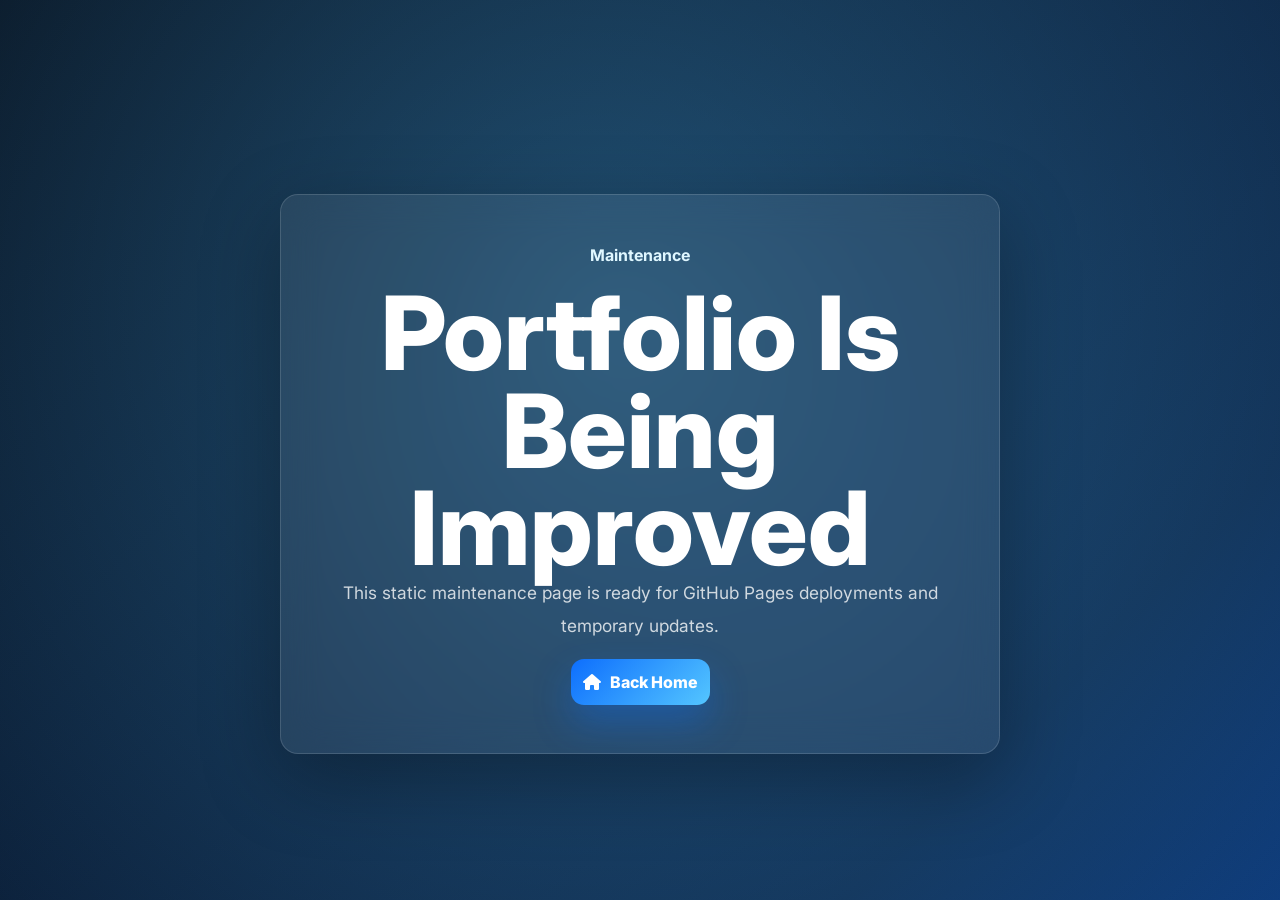
<file: Portfolio/maintenance.html>
<!DOCTYPE html>
<html lang="en">
<head>
    <meta charset="UTF-8">
    <meta name="viewport" content="width=device-width, initial-scale=1.0">
    <meta name="robots" content="noindex">
    <title>Maintenance | Saran Kumar T</title>
    <link href="https://cdn.jsdelivr.net/npm/bootstrap@5.3.3/dist/css/bootstrap.min.css" rel="stylesheet">
    <link rel="stylesheet" href="https://cdnjs.cloudflare.com/ajax/libs/font-awesome/6.6.0/css/all.min.css">
    <link rel="stylesheet" href="css/style.css">
    <link rel="stylesheet" href="css/responsive.css">
</head>
<body>
    <main class="hero text-center">
        <div class="container">
            <div class="glass-card mx-auto p-5" style="max-width: 720px;">
                <p class="eyebrow justify-content-center">Maintenance</p>
                <h1 class="name-reveal">Portfolio Is Being Improved</h1>
                <p class="hero-copy mx-auto">This static maintenance page is ready for GitHub Pages deployments and temporary updates.</p>
                <a class="btn btn-primary" href="index.html"><i class="fa-solid fa-house"></i> Back Home</a>
            </div>
        </div>
    </main>
</body>
</html>
</file>
<file: Portfolio/css/style.css>
@import url("https://fonts.googleapis.com/css2?family=Inter:wght@400;500;600;700;800&display=swap");

:root {
    /* Core design tokens: update these to re-theme the entire portfolio. */
    --bg: #07111f;
    --bg-2: #0c1728;
    --surface: rgba(255, 255, 255, .075);
    --surface-strong: rgba(255, 255, 255, .12);
    --text: #f7fbff;
    --muted: #b7c4d6;
    --primary: #0d6efd;
    --primary-2: #54c6ff;
    --accent: #7c5cff;
    --success: #38d996;
    --warning: #ffcf5a;
    --danger: #ff6978;
    --border: rgba(255, 255, 255, .14);
    --shadow: 0 24px 80px rgba(0, 0, 0, .32);
    --radius: 18px;
    --nav-height: 78px;
}

body.light-mode {
    --bg: #f7faff;
    --bg-2: #edf4ff;
    --surface: rgba(255, 255, 255, .82);
    --surface-strong: #ffffff;
    --text: #101827;
    --muted: #536175;
    --border: rgba(13, 110, 253, .14);
    --shadow: 0 24px 80px rgba(13, 30, 55, .12);
}

* {
    box-sizing: border-box;
}

html {
    scroll-behavior: smooth;
    scroll-padding-top: var(--nav-height);
}

body {
    margin: 0;
    font-family: "Inter", system-ui, -apple-system, BlinkMacSystemFont, "Segoe UI", sans-serif;
    background: var(--bg);
    color: var(--text);
    overflow-x: hidden;
    transition: background .35s ease, color .35s ease;
}

body.palette-open,
body.loading {
    overflow: hidden;
}

a {
    color: inherit;
    text-decoration: none;
}

img {
    max-width: 100%;
    display: block;
}

button,
input,
textarea {
    font: inherit;
}

section {
    position: relative;
}

.skip-link {
    position: fixed;
    top: 14px;
    left: 14px;
    z-index: 100000;
    padding: 10px 14px;
    border-radius: 8px;
    background: var(--primary);
    color: #fff;
    transform: translateY(-140%);
}

.skip-link:focus {
    transform: translateY(0);
}

#scrollProgress {
    position: fixed;
    top: 0;
    left: 0;
    width: 0;
    height: 4px;
    z-index: 9999;
    background: linear-gradient(90deg, var(--primary), var(--primary-2), var(--accent));
}

#loader {
    position: fixed;
    inset: 0;
    z-index: 10000;
    display: grid;
    place-items: center;
    background: radial-gradient(circle at center, #10213b 0%, #07111f 55%);
    transition: opacity .4s ease, visibility .4s ease;
}

#loader.hidden {
    opacity: 0;
    visibility: hidden;
}

.loader-mark {
    position: relative;
    display: grid;
    width: 92px;
    height: 92px;
    place-items: center;
    border-radius: 28px;
    background: rgba(255, 255, 255, .08);
    border: 1px solid var(--border);
    box-shadow: var(--shadow);
}

.loader-mark span {
    position: absolute;
    inset: 10px;
    border-radius: 22px;
    border: 3px solid rgba(255, 255, 255, .14);
    border-top-color: var(--primary-2);
    animation: spin 1s linear infinite;
}

.loader-mark strong {
    color: #fff;
    letter-spacing: 0;
}

.loader-mark small {
    position: absolute;
    bottom: -26px;
    color: var(--muted);
    font-size: .78rem;
    font-weight: 800;
}

.page-transition {
    position: fixed;
    inset: 0;
    z-index: 9998;
    pointer-events: none;
    background: var(--bg);
    transform: translateY(-100%);
}

.glass-nav {
    min-height: var(--nav-height);
    padding: 14px 0;
    background: rgba(7, 17, 31, .68);
    border-bottom: 1px solid rgba(255, 255, 255, .08);
    backdrop-filter: blur(18px);
    transition: all .3s ease;
}

.glass-nav.scrolled {
    min-height: 66px;
    padding: 8px 0;
    box-shadow: 0 18px 55px rgba(0, 0, 0, .22);
}

.navbar-brand {
    color: var(--text) !important;
    font-weight: 800;
    letter-spacing: 0;
}

.navbar-brand::first-letter {
    color: var(--primary-2);
}

.navbar-toggler {
    border: 1px solid var(--border);
    border-radius: 10px;
}

.navbar-toggler:focus {
    box-shadow: 0 0 0 3px rgba(13, 110, 253, .25);
}

.nav-link {
    position: relative;
    color: var(--muted) !important;
    font-size: .94rem;
    font-weight: 600;
    padding: .65rem .75rem !important;
}

.nav-link::after {
    content: "";
    position: absolute;
    left: .75rem;
    right: .75rem;
    bottom: .3rem;
    height: 2px;
    border-radius: 20px;
    background: var(--primary-2);
    transform: scaleX(0);
    transform-origin: left;
    transition: transform .25s ease;
}

.nav-link:hover,
.nav-link.active {
    color: var(--text) !important;
}

.nav-link.active::after,
.nav-link:hover::after {
    transform: scaleX(1);
}

.nav-actions {
    display: flex;
    gap: 10px;
    margin-left: 10px;
}

.icon-btn {
    width: 42px;
    height: 42px;
    display: inline-grid;
    place-items: center;
    border: 1px solid var(--border);
    border-radius: 12px;
    color: var(--text);
    background: var(--surface);
    transition: transform .2s ease, background .2s ease;
}

.icon-btn:hover,
.icon-btn:focus-visible {
    transform: translateY(-2px);
    background: var(--surface-strong);
}

.section-pad {
    padding: 110px 0;
    background: var(--bg);
}

.alternate {
    background: linear-gradient(180deg, var(--bg-2), var(--bg));
}

.section-title {
    max-width: 760px;
    margin: 0 auto 56px;
    text-align: center;
}

.section-title span {
    display: inline-flex;
    margin-bottom: 12px;
    padding: 7px 13px;
    border: 1px solid var(--border);
    border-radius: 999px;
    color: var(--primary-2);
    background: var(--surface);
    font-size: .82rem;
    font-weight: 700;
}

.section-title h2 {
    margin: 0;
    color: var(--text);
    font-size: clamp(2rem, 4vw, 3.35rem);
    font-weight: 800;
}

.section-title p {
    margin: 14px 0 0;
    color: var(--muted);
}

/* Hero */
.hero {
    min-height: 100vh;
    display: flex;
    align-items: center;
    padding: 138px 0 90px;
    overflow: hidden;
    background:
        radial-gradient(circle at 20% 15%, rgba(84, 198, 255, .3), transparent 30%),
        radial-gradient(circle at 82% 18%, rgba(124, 92, 255, .25), transparent 26%),
        linear-gradient(135deg, #07111f, #0e2a4f, #0d6efd, #111827);
    background-size: 240% 240%;
}

#particles-js {
    position: absolute;
    inset: 0;
    opacity: .32;
}

.mouse-glow {
    position: absolute;
    width: 36vw;
    height: 36vw;
    min-width: 260px;
    min-height: 260px;
    border-radius: 50%;
    background: radial-gradient(circle, rgba(84, 198, 255, .22), transparent 60%);
    pointer-events: none;
    transform: translate(-50%, -50%);
    opacity: .8;
    filter: blur(4px);
}

.floating-icons i {
    position: absolute;
    color: rgba(255, 255, 255, .38);
    font-size: clamp(1.4rem, 2vw, 2.3rem);
    filter: drop-shadow(0 16px 30px rgba(0, 0, 0, .25));
}

.floating-icons i:nth-child(1) { top: 18%; left: 8%; }
.floating-icons i:nth-child(2) { top: 70%; left: 12%; }
.floating-icons i:nth-child(3) { top: 16%; right: 12%; }
.floating-icons i:nth-child(4) { bottom: 18%; right: 9%; }
.floating-icons i:nth-child(5) { top: 48%; right: 43%; }

.availability-badge,
.eyebrow {
    display: inline-flex;
    align-items: center;
    gap: 9px;
    margin: 0 0 18px;
    color: #dff7ff;
    font-weight: 700;
}

.availability-badge {
    padding: 9px 14px;
    border: 1px solid rgba(255, 255, 255, .22);
    border-radius: 999px;
    background: rgba(255, 255, 255, .1);
}

.availability-badge span {
    width: 10px;
    height: 10px;
    border-radius: 50%;
    background: var(--success);
    box-shadow: 0 0 0 6px rgba(56, 217, 150, .16);
}

.hero h1 {
    margin: 0;
    color: #fff;
    font-size: clamp(3rem, 8vw, 6.8rem);
    font-weight: 800;
    line-height: .95;
}

.typing-line {
    min-height: 44px;
    margin: 22px 0;
    color: #dff7ff;
    font-size: clamp(1.35rem, 3vw, 2.25rem);
    font-weight: 700;
}

.hero-copy {
    max-width: 690px;
    color: rgba(255, 255, 255, .78);
    font-size: 1.08rem;
    line-height: 1.9;
}

.hero-actions,
.filter-bar,
.chip-group {
    display: flex;
    flex-wrap: wrap;
    gap: 12px;
}

.btn {
    min-height: 46px;
    display: inline-flex;
    align-items: center;
    justify-content: center;
    gap: 9px;
    border-radius: 13px;
    font-weight: 800;
    letter-spacing: 0;
    white-space: normal;
}

.btn-primary {
    border: 0;
    background: linear-gradient(135deg, var(--primary), var(--primary-2));
    box-shadow: 0 18px 36px rgba(13, 110, 253, .34);
}

.btn-outline-light {
    border-color: rgba(255, 255, 255, .42);
}

.btn-soft {
    color: var(--text);
    background: var(--surface);
    border: 1px solid var(--border);
}

.hero-meta {
    display: grid;
    grid-template-columns: repeat(3, minmax(90px, 1fr));
    gap: 14px;
    max-width: 470px;
    margin-top: 30px;
}

.hero-meta div,
.stat-card,
.glass-card,
.neuro-card,
.service-card,
.blog-card {
    border: 1px solid var(--border);
    background: var(--surface);
    backdrop-filter: blur(18px);
    box-shadow: var(--shadow);
}

.hero-meta div,
.stat-card {
    padding: 18px;
    border-radius: var(--radius);
}

.hero-meta strong,
.stat-card strong {
    display: block;
    color: #fff;
    font-size: 1.75rem;
}

.hero-meta span,
.stat-card span {
    color: var(--muted);
    font-size: .9rem;
}

.social {
    display: flex;
    gap: 12px;
    margin-top: 28px;
}

.social a {
    width: 46px;
    height: 46px;
    display: inline-grid;
    place-items: center;
    border: 1px solid rgba(255, 255, 255, .2);
    border-radius: 14px;
    color: #fff;
    background: rgba(255, 255, 255, .1);
}

.hero-portrait {
    position: relative;
    display: inline-grid;
    place-items: center;
    width: min(100%, 490px);
    aspect-ratio: 1;
    border-radius: 34px;
    background: linear-gradient(145deg, rgba(255, 255, 255, .16), rgba(255, 255, 255, .04));
    border: 1px solid rgba(255, 255, 255, .2);
    box-shadow: var(--shadow);
}

.profile-img {
    width: 82%;
    aspect-ratio: 1;
    object-fit: cover;
    border-radius: 50%;
    border: 8px solid rgba(255, 255, 255, .18);
    box-shadow: 0 0 80px rgba(84, 198, 255, .32);
}

.portrait-card {
    position: absolute;
    left: 6%;
    bottom: 7%;
    display: flex;
    max-width: 260px;
    align-items: center;
    gap: 12px;
    padding: 14px 16px;
    border-radius: 16px;
    text-align: left;
}

.portrait-card i {
    color: var(--success);
}

.scroll-indicator {
    position: absolute;
    left: 50%;
    bottom: 28px;
    width: 28px;
    height: 46px;
    border: 2px solid rgba(255, 255, 255, .5);
    border-radius: 999px;
    transform: translateX(-50%);
}

.scroll-indicator span {
    position: absolute;
    top: 8px;
    left: 50%;
    width: 5px;
    height: 9px;
    border-radius: 99px;
    background: #fff;
    transform: translateX(-50%);
}

.glass-card,
.neuro-card,
.service-card,
.blog-card {
    border-radius: var(--radius);
}

.about-img {
    width: 100%;
    border-radius: 24px;
    object-fit: cover;
    aspect-ratio: 4 / 5;
    box-shadow: var(--shadow);
}

.about-panel,
.contact-card,
.github-card {
    padding: 30px;
}

.about-panel p,
.neuro-card p,
.project-card p,
.service-card p,
.blog-card p,
.certificate-card p {
    color: var(--muted);
    line-height: 1.75;
}

.info-grid {
    display: grid;
    grid-template-columns: repeat(2, minmax(0, 1fr));
    gap: 14px;
    margin-top: 24px;
}

.info-grid div,
.mini-widget {
    padding: 16px;
    border: 1px solid var(--border);
    border-radius: 15px;
    background: rgba(255, 255, 255, .055);
}

.info-grid i {
    color: var(--primary-2);
}

.info-grid strong,
.info-grid span {
    display: block;
}

.info-grid strong {
    margin-top: 9px;
}

.info-grid span {
    color: var(--muted);
    overflow-wrap: anywhere;
}

.neuro-card,
.service-card,
.blog-card {
    height: 100%;
    padding: 26px;
}

.neuro-card {
    background:
        linear-gradient(145deg, rgba(255, 255, 255, .09), rgba(255, 255, 255, .035));
}

.neuro-card h3,
.service-card h3,
.certificate-card h3,
.blog-card h3,
.github-card h3 {
    margin-bottom: 12px;
    color: var(--text);
    font-size: 1.25rem;
    font-weight: 800;
}

.neuro-card h4 {
    margin: 18px 0 10px;
    font-size: 1rem;
}

.mini-timeline article {
    position: relative;
    padding-left: 28px;
    border-left: 2px solid rgba(84, 198, 255, .35);
}

.mini-timeline span {
    color: var(--primary-2);
    font-weight: 800;
}

.clean-list {
    display: grid;
    gap: 10px;
    padding-left: 18px;
    color: var(--muted);
}

.chip-group span,
.tech-badge {
    display: inline-flex;
    align-items: center;
    gap: 7px;
    padding: 7px 11px;
    border-radius: 999px;
    color: var(--text);
    background: rgba(84, 198, 255, .12);
    border: 1px solid rgba(84, 198, 255, .2);
    font-size: .82rem;
    font-weight: 700;
}

.filter-bar {
    justify-content: center;
    margin-bottom: 32px;
}

.filter-bar.compact {
    margin-bottom: 0;
}

.filter-btn {
    min-height: 40px;
    padding: 8px 15px;
    border: 1px solid var(--border);
    border-radius: 999px;
    color: var(--muted);
    background: var(--surface);
    font-weight: 800;
}

.filter-btn.active,
.filter-btn:hover {
    color: #fff;
    background: linear-gradient(135deg, var(--primary), var(--primary-2));
}

/* Skills */
.skill-card {
    height: 100%;
    padding: 24px;
    border: 1px solid var(--border);
    border-radius: var(--radius);
    background: var(--surface);
    backdrop-filter: blur(16px);
}

.skill-head {
    display: flex;
    align-items: center;
    gap: 14px;
    margin-bottom: 20px;
}

.skill-head i {
    width: 48px;
    height: 48px;
    display: grid;
    place-items: center;
    border-radius: 14px;
    color: #fff;
    background: linear-gradient(135deg, var(--primary), var(--accent));
    font-size: 1.4rem;
}

.skill-head h3 {
    margin: 0;
    font-size: 1.08rem;
    font-weight: 800;
}

.circular-progress {
    --value: 0;
    display: grid;
    width: 112px;
    height: 112px;
    margin: 0 auto 20px;
    place-items: center;
    border-radius: 50%;
    background:
        radial-gradient(closest-side, var(--bg-2) 74%, transparent 76% 100%),
        conic-gradient(var(--primary-2) calc(var(--value) * 1%), rgba(255, 255, 255, .12) 0);
}

.circular-progress span {
    font-weight: 800;
}

.progress {
    height: 9px;
    overflow: hidden;
    border-radius: 999px;
    background: rgba(255, 255, 255, .12);
}

.progress-bar {
    width: 0;
    background: linear-gradient(90deg, var(--primary), var(--primary-2));
    transition: width 1.1s ease;
}

.tech-marquee {
    overflow: hidden;
    padding: 15px 0;
    border: 1px solid var(--border);
    border-radius: 18px;
    background: var(--surface);
    mask-image: linear-gradient(90deg, transparent, #000 8%, #000 92%, transparent);
}

.tech-marquee div {
    display: flex;
    width: max-content;
    gap: 42px;
}

.tech-marquee span {
    color: var(--text);
    font-size: 1rem;
    font-weight: 800;
}

/* Projects */
.project-toolbar {
    display: flex;
    align-items: center;
    justify-content: space-between;
    gap: 18px;
    margin-bottom: 30px;
    padding: 18px;
}

.search-box {
    display: flex;
    min-width: min(100%, 320px);
    align-items: center;
    gap: 12px;
    padding: 0 16px;
    border: 1px solid var(--border);
    border-radius: 14px;
    background: rgba(255, 255, 255, .06);
}

.search-box input {
    width: 100%;
    min-height: 46px;
    border: 0;
    outline: 0;
    color: var(--text);
    background: transparent;
}

.project-card {
    height: 100%;
    overflow: hidden;
    border: 1px solid var(--border);
    border-radius: var(--radius);
    background: var(--surface);
    backdrop-filter: blur(18px);
}

.project-visual {
    min-height: 210px;
    display: grid;
    place-items: center;
    color: #fff;
    background:
        linear-gradient(135deg, rgba(13, 110, 253, .9), rgba(84, 198, 255, .78)),
        radial-gradient(circle at 20% 20%, rgba(255, 255, 255, .35), transparent 20%);
}

.project-visual i {
    font-size: 4rem;
}

.project-body {
    padding: 24px;
}

.project-body h3 {
    color: var(--text);
    font-size: 1.22rem;
    font-weight: 800;
}

.project-actions {
    display: flex;
    flex-wrap: wrap;
    gap: 10px;
    margin-top: 20px;
}

.project-stats {
    display: flex;
    gap: 14px;
    margin-top: 16px;
    color: var(--muted);
    font-size: .9rem;
}

/* Experience timeline */
.timeline {
    position: relative;
    display: grid;
    gap: 36px;
    max-width: 980px;
    margin: 0 auto;
}

.timeline::before {
    content: "";
    position: absolute;
    top: 0;
    bottom: 0;
    left: 50%;
    width: 3px;
    background: linear-gradient(var(--primary), var(--primary-2));
    transform: translateX(-50%);
}

.timeline-item {
    position: relative;
    width: calc(50% - 34px);
    padding: 28px;
}

.timeline-item:nth-child(even) {
    justify-self: end;
}

.timeline-item::before {
    content: "";
    position: absolute;
    top: 32px;
    width: 18px;
    height: 18px;
    border-radius: 50%;
    background: var(--primary-2);
    box-shadow: 0 0 0 8px rgba(84, 198, 255, .14);
}

.timeline-item:nth-child(odd)::before {
    right: -44px;
}

.timeline-item:nth-child(even)::before {
    left: -44px;
}

.company-logo {
    width: 52px;
    height: 52px;
    display: grid;
    place-items: center;
    margin-bottom: 16px;
    border-radius: 14px;
    color: #fff;
    background: linear-gradient(135deg, var(--primary), var(--accent));
    font-weight: 800;
}

.timeline-date {
    color: var(--primary-2);
    font-weight: 800;
}

.timeline-item h3,
.timeline-item h4 {
    margin: 8px 0;
}

.timeline-item h4 {
    color: var(--muted);
    font-size: 1rem;
}

.timeline-item li {
    margin-bottom: 8px;
    color: var(--muted);
}

.certificate-card {
    height: 100%;
    padding: 26px;
}

.certificate-card > i,
.service-card > i,
.github-card > i {
    margin-bottom: 18px;
    color: var(--primary-2);
    font-size: 2rem;
}

.secure-link {
    display: inline-flex;
    margin-right: 12px;
    color: var(--primary-2);
    font-weight: 800;
}

.service-card {
    background:
        linear-gradient(145deg, rgba(255, 255, 255, .11), rgba(255, 255, 255, .035));
    transition: transform .25s ease, box-shadow .25s ease;
}

.github-stats {
    display: grid;
    grid-template-columns: repeat(3, 1fr);
    gap: 12px;
    margin-top: 22px;
}

.github-stats div {
    padding: 14px;
    border-radius: 14px;
    background: rgba(255, 255, 255, .06);
}

.github-stats strong {
    display: block;
    color: var(--text);
    font-size: 1.5rem;
}

.github-stats span {
    color: var(--muted);
    font-size: .82rem;
}

.language-bars {
    display: grid;
    gap: 12px;
    min-height: 120px;
}

.language-row {
    display: grid;
    grid-template-columns: 120px 1fr 42px;
    align-items: center;
    gap: 12px;
}

.language-row span {
    color: var(--muted);
    font-weight: 700;
}

.github-visuals {
    display: grid;
    gap: 16px;
    margin-top: 22px;
}

.github-visuals img {
    width: 100%;
    padding: 14px;
    border: 1px solid var(--border);
    border-radius: 14px;
    background: rgba(255, 255, 255, .05);
}

.stat-card {
    text-align: center;
}

.stat-card strong {
    color: var(--primary-2);
    font-size: clamp(2rem, 5vw, 3rem);
}

.testimonial-card {
    max-width: 840px;
    margin: 0 auto;
    padding: 38px;
    text-align: center;
}

.testimonial-card img {
    width: 86px;
    height: 86px;
    margin: 0 auto 20px;
    border-radius: 50%;
    object-fit: cover;
}

.testimonial-card p {
    color: var(--text);
    font-size: 1.12rem;
    line-height: 1.8;
}

.rating {
    color: var(--warning);
    letter-spacing: 0;
}

.blog-card span {
    color: var(--primary-2);
    font-weight: 800;
}

.blog-card a {
    color: var(--primary-2);
    font-weight: 800;
}

.premium-grid {
    display: grid;
    grid-template-columns: repeat(3, minmax(0, 1fr));
    gap: 22px;
}

.premium-card,
.pricing-card {
    min-height: 100%;
    padding: 28px;
    border: 1px solid var(--border);
    border-radius: var(--radius);
    background: var(--surface);
    box-shadow: var(--shadow);
    backdrop-filter: blur(18px);
}

.premium-card i {
    width: 54px;
    height: 54px;
    display: grid;
    place-items: center;
    margin-bottom: 18px;
    border-radius: 16px;
    color: #fff;
    background: linear-gradient(135deg, var(--primary), var(--accent));
}

.premium-card h3,
.pricing-card h3 {
    color: var(--text);
    font-size: 1.25rem;
    font-weight: 800;
}

.premium-card p,
.pricing-card p,
.newsletter-card p {
    color: var(--muted);
    line-height: 1.75;
}

.pricing-card {
    display: grid;
    gap: 16px;
    align-content: start;
}

.pricing-card.featured {
    border-color: rgba(84, 198, 255, .42);
    background:
        linear-gradient(135deg, rgba(13, 110, 253, .2), rgba(124, 92, 255, .12)),
        var(--surface);
}

.premium-accordion {
    max-width: 900px;
    margin: 0 auto;
}

.premium-accordion .accordion-item {
    margin-bottom: 12px;
    overflow: hidden;
    border: 1px solid var(--border);
    border-radius: 16px;
    background: var(--surface);
}

.premium-accordion .accordion-button,
.premium-accordion .accordion-body {
    color: var(--text);
    background: transparent;
}

.premium-accordion .accordion-button:focus {
    box-shadow: 0 0 0 4px rgba(84, 198, 255, .16);
}

.newsletter-card {
    display: grid;
    grid-template-columns: 1fr minmax(280px, 460px);
    align-items: center;
    gap: 26px;
    padding: 34px;
}

.newsletter-form {
    display: flex;
    gap: 12px;
}

.newsletter-form input {
    width: 100%;
    min-height: 50px;
    padding: 0 16px;
    border: 1px solid var(--border);
    border-radius: 13px;
    color: var(--text);
    background: rgba(255, 255, 255, .07);
}

.pinned-repos {
    display: grid;
    grid-template-columns: repeat(2, minmax(0, 1fr));
    gap: 12px;
    min-height: 120px;
}

.repo-card {
    padding: 16px;
    border: 1px solid var(--border);
    border-radius: 14px;
    background: rgba(255, 255, 255, .055);
}

.repo-card h4 {
    color: var(--text);
    font-size: 1rem;
    font-weight: 800;
}

.repo-card p,
.repo-card span {
    color: var(--muted);
    font-size: .9rem;
}

.form-label {
    color: var(--text);
    font-weight: 700;
}

.form-control {
    min-height: 50px;
    border: 1px solid var(--border);
    border-radius: 13px;
    color: var(--text);
    background: rgba(255, 255, 255, .06);
}

.form-control:focus {
    border-color: var(--primary-2);
    color: var(--text);
    background: rgba(255, 255, 255, .08);
    box-shadow: 0 0 0 4px rgba(84, 198, 255, .12);
}

textarea.form-control {
    resize: vertical;
}

.form-status {
    margin: 14px 0 0;
    color: var(--success);
    font-weight: 800;
}

.contact-side {
    display: grid;
    gap: 14px;
}

.contact-action {
    display: flex;
    align-items: center;
    gap: 13px;
    min-height: 58px;
    padding: 16px;
    border: 1px solid var(--border);
    border-radius: 16px;
    background: var(--surface);
    font-weight: 800;
}

.contact-action i {
    color: var(--primary-2);
    font-size: 1.35rem;
}

.widget-grid {
    display: grid;
    grid-template-columns: repeat(2, 1fr);
    gap: 14px;
}

.mini-widget {
    display: grid;
    gap: 4px;
}

.mini-widget i {
    color: var(--primary-2);
}

.mini-widget span {
    color: var(--muted);
    font-size: .85rem;
}

.map {
    width: 100%;
    min-height: 250px;
    border: 0;
    border-radius: 18px;
    filter: saturate(.9) contrast(1.05);
}

footer {
    padding: 42px 0;
    background: #050b16;
    color: var(--muted);
}

.footer-grid {
    display: flex;
    flex-wrap: wrap;
    align-items: center;
    justify-content: space-between;
    gap: 18px;
    margin-bottom: 24px;
}

.footer-brand {
    color: #fff;
    font-size: 1.4rem;
    font-weight: 800;
}

footer nav {
    display: flex;
    flex-wrap: wrap;
    gap: 18px;
}

footer nav a:hover {
    color: var(--primary-2);
}

.footer-social {
    margin-top: 0;
}

.fab {
    position: fixed;
    right: 24px;
    bottom: 24px;
    z-index: 900;
    width: 52px;
    height: 52px;
    display: grid;
    place-items: center;
    border: 1px solid var(--border);
    border-radius: 16px;
    color: #fff;
    background: linear-gradient(135deg, var(--primary), var(--accent));
    box-shadow: var(--shadow);
}

.fab-left {
    right: auto;
    left: 24px;
}

.fab-top {
    right: 24px;
    bottom: 88px;
    opacity: 0;
    visibility: hidden;
    transform: translateY(12px);
    transition: all .25s ease;
}

.fab-top.visible {
    opacity: 1;
    visibility: visible;
    transform: translateY(0);
}

/* Command palette and floating controls */
.command-palette {
    position: fixed;
    inset: 0;
    z-index: 9997;
    display: none;
    place-items: start center;
    padding: 12vh 16px 16px;
    background: rgba(0, 0, 0, .52);
    backdrop-filter: blur(12px);
}

.command-palette.open {
    display: grid;
}

.command-dialog {
    width: min(620px, 100%);
    padding: 18px;
}

.command-dialog label {
    color: var(--muted);
    font-size: .84rem;
    font-weight: 800;
}

.command-dialog input {
    width: 100%;
    min-height: 56px;
    margin: 8px 0 12px;
    padding: 0 16px;
    border: 1px solid var(--border);
    border-radius: 14px;
    outline: none;
    color: var(--text);
    background: rgba(255, 255, 255, .07);
}

.command-result {
    width: 100%;
    min-height: 46px;
    display: flex;
    align-items: center;
    justify-content: space-between;
    padding: 10px 12px;
    border: 0;
    border-radius: 12px;
    color: var(--text);
    background: transparent;
}

.command-result:hover,
.command-result:focus-visible {
    background: rgba(84, 198, 255, .14);
}

.toast-lite {
    position: fixed;
    left: 50%;
    bottom: 24px;
    z-index: 9999;
    max-width: min(420px, calc(100% - 32px));
    padding: 13px 16px;
    border: 1px solid var(--border);
    border-radius: 14px;
    color: var(--text);
    background: rgba(7, 17, 31, .92);
    box-shadow: var(--shadow);
    opacity: 0;
    pointer-events: none;
    transform: translate(-50%, 18px);
    transition: all .25s ease;
}

.toast-lite.show {
    opacity: 1;
    transform: translate(-50%, 0);
}

.cookie-banner {
    position: fixed;
    left: 24px;
    bottom: 24px;
    z-index: 9998;
    display: none;
    max-width: 390px;
    align-items: center;
    gap: 16px;
    padding: 16px;
}

.cookie-banner.visible {
    display: flex;
}

.cookie-banner p {
    margin: 0;
    color: var(--muted);
    font-size: .9rem;
}

.modal-content {
    color: var(--text);
}

.modal-header {
    border-color: var(--border);
}

.modal-gallery {
    display: grid;
    grid-template-columns: repeat(3, 1fr);
    gap: 10px;
    margin-bottom: 18px;
}

.modal-gallery div {
    min-height: 130px;
    display: grid;
    place-items: center;
    border-radius: 14px;
    color: #fff;
    background: linear-gradient(135deg, var(--primary), var(--accent));
}

.resume-frame {
    width: 100%;
    min-height: 72vh;
    border: 0;
    border-radius: 14px;
    background: #fff;
}

.lightbox-image {
    width: 100%;
    max-height: 72vh;
    object-fit: contain;
    border-radius: 14px;
    background: rgba(255, 255, 255, .05);
}

.theme-dock {
    position: fixed;
    right: 24px;
    bottom: 152px;
    z-index: 890;
    display: grid;
    gap: 8px;
}

.theme-swatch {
    width: 28px;
    height: 28px;
    border: 2px solid rgba(255, 255, 255, .7);
    border-radius: 50%;
    background: var(--swatch);
    box-shadow: var(--shadow);
}

.cursor-dot,
.cursor-ring {
    position: fixed;
    top: 0;
    left: 0;
    z-index: 9996;
    pointer-events: none;
    border-radius: 50%;
    transform: translate(-50%, -50%);
}

.cursor-dot {
    width: 7px;
    height: 7px;
    background: var(--primary-2);
}

.cursor-ring {
    width: 34px;
    height: 34px;
    border: 1px solid rgba(84, 198, 255, .55);
    transition: width .2s ease, height .2s ease;
}

body.cursor-active .cursor-ring {
    width: 52px;
    height: 52px;
    border-color: rgba(255, 255, 255, .74);
}

.trail-dot {
    position: fixed;
    width: 8px;
    height: 8px;
    z-index: 9995;
    pointer-events: none;
    border-radius: 50%;
    background: rgba(84, 198, 255, .45);
    animation: trailFade .65s ease forwards;
}

.loading-skeleton {
    position: relative;
    overflow: hidden;
    border-radius: 14px;
    background: rgba(255, 255, 255, .08);
}

.loading-skeleton::after {
    content: "";
    position: absolute;
    inset: 0;
    background: linear-gradient(90deg, transparent, rgba(255, 255, 255, .16), transparent);
    animation: skeleton 1.2s infinite;
}

body.theme-ocean { --primary: #008dd5; --primary-2: #72f2eb; --accent: #2364aa; }
body.theme-rose { --primary: #e8488a; --primary-2: #ff9eb7; --accent: #8758ff; }
body.theme-emerald { --primary: #0ead69; --primary-2: #8df6c7; --accent: #4d8fdb; }

::-webkit-scrollbar {
    width: 10px;
}

::-webkit-scrollbar-track {
    background: var(--bg);
}

::-webkit-scrollbar-thumb {
    border-radius: 999px;
    background: linear-gradient(var(--primary), var(--primary-2));
}

::selection {
    color: #fff;
    background: var(--primary);
}
</file>
<file: Portfolio/css/responsive.css>
@media (max-width: 1199.98px) {
    .navbar-collapse {
        margin-top: 14px;
        padding: 16px;
        border: 1px solid var(--border);
        border-radius: 18px;
        background: rgba(7, 17, 31, .94);
        backdrop-filter: blur(18px);
    }

    body.light-mode .navbar-collapse {
        background: rgba(255, 255, 255, .96);
    }

    .nav-actions {
        margin: 12px 0 0;
    }
}

@media (max-width: 991.98px) {
    :root {
        --nav-height: 72px;
    }

    .hero {
        min-height: auto;
        padding: 122px 0 86px;
        text-align: center;
    }

    .hero .row {
        flex-direction: column-reverse;
    }

    .hero-copy,
    .hero-meta {
        margin-left: auto;
        margin-right: auto;
    }

    .hero-actions,
    .social {
        justify-content: center;
    }

    .hero-portrait {
        width: min(390px, 92vw);
    }

    .timeline::before {
        left: 18px;
    }

    .timeline-item,
    .timeline-item:nth-child(even) {
        width: calc(100% - 52px);
        justify-self: end;
    }

    .timeline-item::before,
    .timeline-item:nth-child(even)::before,
    .timeline-item:nth-child(odd)::before {
        left: -43px;
        right: auto;
    }

    .project-toolbar {
        align-items: stretch;
        flex-direction: column;
    }

    .premium-grid,
    .newsletter-card {
        grid-template-columns: 1fr;
    }
}

@media (max-width: 767.98px) {
    .section-pad {
        padding: 82px 0;
    }

    .section-title {
        margin-bottom: 36px;
    }

    .hero-meta,
    .info-grid,
    .widget-grid,
    .github-stats {
        grid-template-columns: 1fr;
    }

    .hero-actions .btn {
        width: 100%;
    }

    .about-panel,
    .contact-card,
    .github-card,
    .testimonial-card {
        padding: 22px;
    }

    .filter-bar {
        justify-content: flex-start;
        overflow-x: auto;
        padding-bottom: 4px;
    }

    .filter-btn {
        flex: 0 0 auto;
    }

    .language-row {
        grid-template-columns: 88px 1fr 38px;
        gap: 8px;
        font-size: .9rem;
    }

    .pinned-repos {
        grid-template-columns: 1fr;
    }

    .newsletter-form {
        flex-direction: column;
    }

    .cookie-banner {
        right: 16px;
        left: 16px;
        max-width: none;
    }

    .modal-gallery {
        grid-template-columns: 1fr;
    }

    .footer-grid {
        align-items: flex-start;
        flex-direction: column;
    }

    .cursor-dot,
    .cursor-ring,
    .trail-dot {
        display: none;
    }
}

@media (max-width: 575.98px) {
    .container {
        width: min(100% - 28px, 540px);
    }

    .hero {
        padding-top: 112px;
    }

    .availability-badge {
        align-items: flex-start;
        border-radius: 14px;
        text-align: left;
    }

    .hero h1 {
        font-size: clamp(2.65rem, 15vw, 4.2rem);
    }

    .typing-line {
        min-height: 64px;
    }

    .portrait-card {
        position: static;
        margin: -26px auto 0;
        max-width: 86%;
    }

    .project-visual {
        min-height: 170px;
    }

    .timeline-item,
    .timeline-item:nth-child(even) {
        width: calc(100% - 38px);
        padding: 20px;
    }

    .timeline-item::before,
    .timeline-item:nth-child(even)::before,
    .timeline-item:nth-child(odd)::before {
        left: -34px;
    }

    .fab {
        right: 16px;
        bottom: 16px;
        width: 48px;
        height: 48px;
    }

    .fab-left {
        left: 16px;
    }

    .fab-top {
        bottom: 76px;
    }
}
</file>
